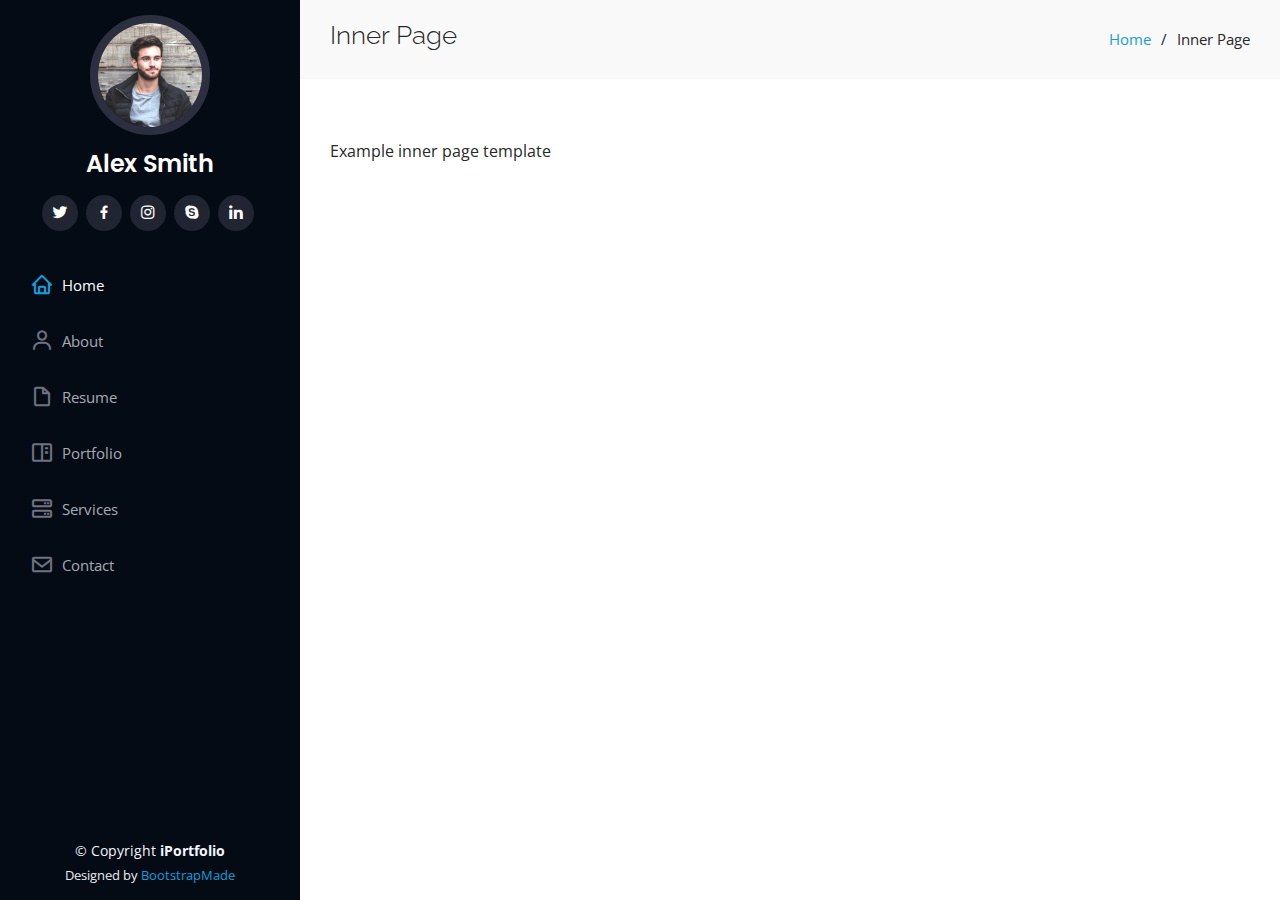
<file: inner-page.html>
<!DOCTYPE html>
<html lang="en">

<head>
  <meta charset="utf-8">
  <meta content="width=device-width, initial-scale=1.0" name="viewport">

  <title>Inner Page - iPortfolio Bootstrap Template</title>
  <meta content="" name="description">
  <meta content="" name="keywords">

  <!-- Favicons -->
  <link href="assets/img/favicon.png" rel="icon">
  <link href="assets/img/apple-touch-icon.png" rel="apple-touch-icon">

  <!-- Google Fonts -->
  <link href="https://fonts.googleapis.com/css?family=Open+Sans:300,300i,400,400i,600,600i,700,700i|Raleway:300,300i,400,400i,500,500i,600,600i,700,700i|Poppins:300,300i,400,400i,500,500i,600,600i,700,700i" rel="stylesheet">

  <!-- Vendor CSS Files -->
  <link href="assets/vendor/aos/aos.css" rel="stylesheet">
  <link href="assets/vendor/bootstrap/css/bootstrap.min.css" rel="stylesheet">
  <link href="assets/vendor/bootstrap-icons/bootstrap-icons.css" rel="stylesheet">
  <link href="assets/vendor/boxicons/css/boxicons.min.css" rel="stylesheet">
  <link href="assets/vendor/glightbox/css/glightbox.min.css" rel="stylesheet">
  <link href="assets/vendor/swiper/swiper-bundle.min.css" rel="stylesheet">

  <!-- Template Main CSS File -->
  <link href="assets/css/style.css" rel="stylesheet">

  <!-- =======================================================
  * Template Name: iPortfolio
  * Template URL: https://bootstrapmade.com/iportfolio-bootstrap-portfolio-websites-template/
  * Updated: Mar 17 2024 with Bootstrap v5.3.3
  * Author: BootstrapMade.com
  * License: https://bootstrapmade.com/license/
  ======================================================== -->
</head>

<body>

  <!-- ======= Mobile nav toggle button ======= -->
  <i class="bi bi-list mobile-nav-toggle d-xl-none"></i>

  <!-- ======= Header ======= -->
  <header id="header">
    <div class="d-flex flex-column">

      <div class="profile">
        <img src="assets/img/profile-img.jpg" alt="" class="img-fluid rounded-circle">
        <h1 class="text-light"><a href="index.html">Alex Smith</a></h1>
        <div class="social-links mt-3 text-center">
          <a href="#" class="twitter"><i class="bx bxl-twitter"></i></a>
          <a href="#" class="facebook"><i class="bx bxl-facebook"></i></a>
          <a href="#" class="instagram"><i class="bx bxl-instagram"></i></a>
          <a href="#" class="google-plus"><i class="bx bxl-skype"></i></a>
          <a href="#" class="linkedin"><i class="bx bxl-linkedin"></i></a>
        </div>
      </div>

      <nav id="navbar" class="nav-menu navbar">
        <ul>
          <li><a href="#hero" class="nav-link scrollto active"><i class="bx bx-home"></i> <span>Home</span></a></li>
          <li><a href="#about" class="nav-link scrollto"><i class="bx bx-user"></i> <span>About</span></a></li>
          <li><a href="#resume" class="nav-link scrollto"><i class="bx bx-file-blank"></i> <span>Resume</span></a></li>
          <li><a href="#portfolio" class="nav-link scrollto"><i class="bx bx-book-content"></i> <span>Portfolio</span></a></li>
          <li><a href="#services" class="nav-link scrollto"><i class="bx bx-server"></i> <span>Services</span></a></li>
          <li><a href="#contact" class="nav-link scrollto"><i class="bx bx-envelope"></i> <span>Contact</span></a></li>
        </ul>
      </nav><!-- .nav-menu -->
    </div>
  </header><!-- End Header -->

  <main id="main">

    <!-- ======= Breadcrumbs ======= -->
    <section class="breadcrumbs">
      <div class="container">

        <div class="d-flex justify-content-between align-items-center">
          <h2>Inner Page</h2>
          <ol>
            <li><a href="index.html">Home</a></li>
            <li>Inner Page</li>
          </ol>
        </div>

      </div>
    </section><!-- End Breadcrumbs -->

    <section class="inner-page">
      <div class="container">
        <p>
          Example inner page template
        </p>
      </div>
    </section>

  </main><!-- End #main -->

  <!-- ======= Footer ======= -->
  <footer id="footer">
    <div class="container">
      <div class="copyright">
        &copy; Copyright <strong><span>iPortfolio</span></strong>
      </div>
      <div class="credits">
        <!-- All the links in the footer should remain intact. -->
        <!-- You can delete the links only if you purchased the pro version. -->
        <!-- Licensing information: https://bootstrapmade.com/license/ -->
        <!-- Purchase the pro version with working PHP/AJAX contact form: https://bootstrapmade.com/iportfolio-bootstrap-portfolio-websites-template/ -->
        Designed by <a href="https://bootstrapmade.com/">BootstrapMade</a>
      </div>
    </div>
  </footer><!-- End  Footer -->

  <a href="#" class="back-to-top d-flex align-items-center justify-content-center"><i class="bi bi-arrow-up-short"></i></a>

  <!-- Vendor JS Files -->
  <script src="assets/vendor/purecounter/purecounter_vanilla.js"></script>
  <script src="assets/vendor/aos/aos.js"></script>
  <script src="assets/vendor/bootstrap/js/bootstrap.bundle.min.js"></script>
  <script src="assets/vendor/glightbox/js/glightbox.min.js"></script>
  <script src="assets/vendor/isotope-layout/isotope.pkgd.min.js"></script>
  <script src="assets/vendor/swiper/swiper-bundle.min.js"></script>
  <script src="assets/vendor/typed.js/typed.umd.js"></script>
  <script src="assets/vendor/waypoints/noframework.waypoints.js"></script>
  <script src="assets/vendor/php-email-form/validate.js"></script>

  <!-- Template Main JS File -->
  <script src="assets/js/main.js"></script>

</body>

</html>
</file>
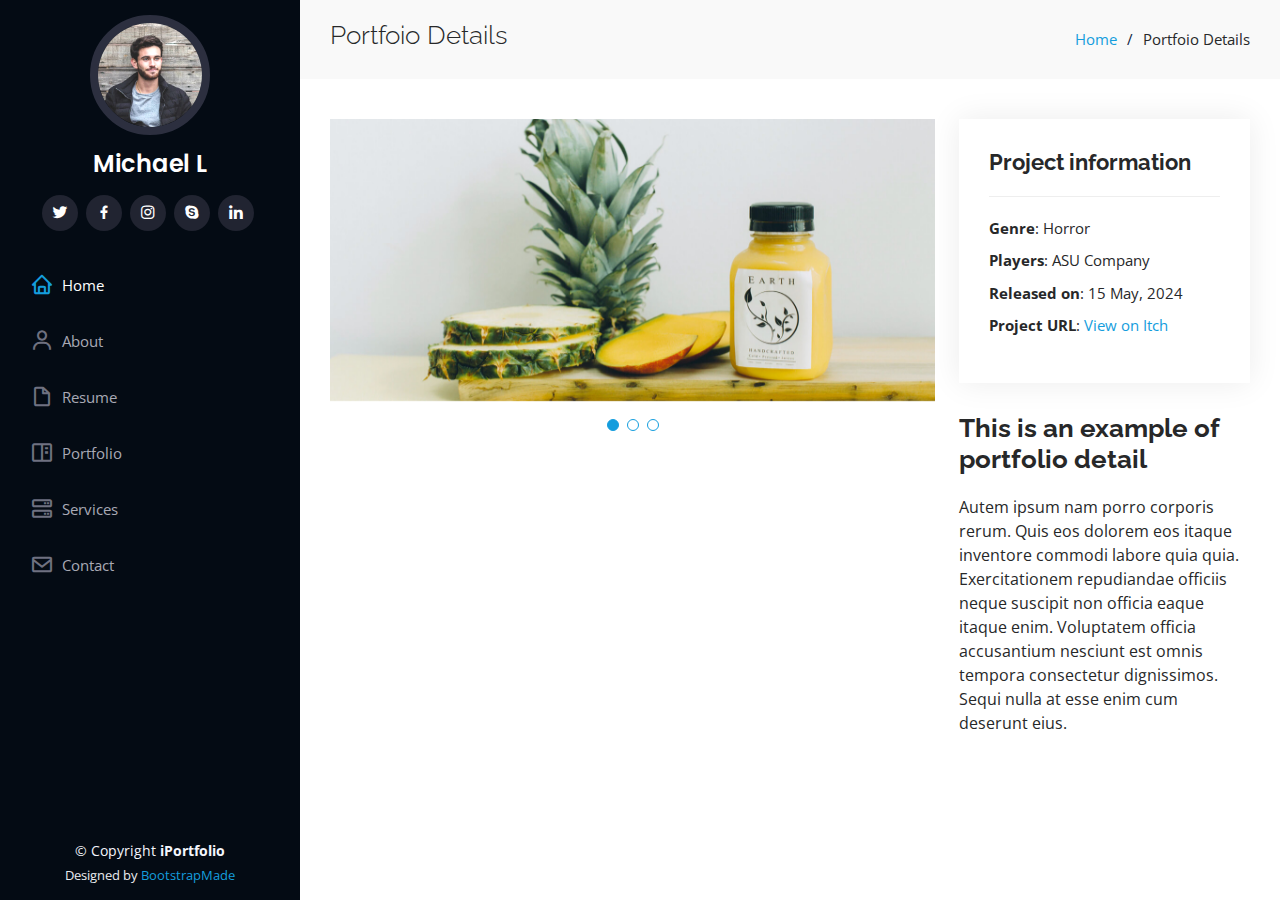
<file: portfolio-details-Absence.html>
<!DOCTYPE html>
<html lang="en">

<head>
  <meta charset="utf-8">
  <meta content="width=device-width, initial-scale=1.0" name="viewport">

  <title>Michael L Portfolio - Absence</title>
  <meta content="" name="description">
  <meta content="" name="keywords">

  <!-- Favicons -->
  <link href="assets/img/favicon.png" rel="icon">
  <link href="assets/img/apple-touch-icon.png" rel="apple-touch-icon">

  <!-- Google Fonts -->
  <link href="https://fonts.googleapis.com/css?family=Open+Sans:300,300i,400,400i,600,600i,700,700i|Raleway:300,300i,400,400i,500,500i,600,600i,700,700i|Poppins:300,300i,400,400i,500,500i,600,600i,700,700i" rel="stylesheet">

  <!-- Vendor CSS Files -->
  <link href="assets/vendor/aos/aos.css" rel="stylesheet">
  <link href="assets/vendor/bootstrap/css/bootstrap.min.css" rel="stylesheet">
  <link href="assets/vendor/bootstrap-icons/bootstrap-icons.css" rel="stylesheet">
  <link href="assets/vendor/boxicons/css/boxicons.min.css" rel="stylesheet">
  <link href="assets/vendor/glightbox/css/glightbox.min.css" rel="stylesheet">
  <link href="assets/vendor/swiper/swiper-bundle.min.css" rel="stylesheet">

  <!-- Template Main CSS File -->
  <link href="assets/css/style.css" rel="stylesheet">

  <!-- =======================================================
  * Template Name: iPortfolio
  * Template URL: https://bootstrapmade.com/iportfolio-bootstrap-portfolio-websites-template/
  * Updated: Mar 17 2024 with Bootstrap v5.3.3
  * Author: BootstrapMade.com
  * License: https://bootstrapmade.com/license/
  ======================================================== -->
</head>

<body>

  <!-- ======= Mobile nav toggle button ======= -->
  <i class="bi bi-list mobile-nav-toggle d-xl-none"></i>

  <!-- ======= Header ======= -->
  <header id="header">
    <div class="d-flex flex-column">

      <div class="profile">
        <img src="assets/img/profile-img.jpg" alt="" class="img-fluid rounded-circle">
        <h1 class="text-light"><a href="index.html">Michael L</a></h1>
        <div class="social-links mt-3 text-center">
          <a href="#" class="twitter"><i class="bx bxl-twitter"></i></a>
          <a href="#" class="facebook"><i class="bx bxl-facebook"></i></a>
          <a href="#" class="instagram"><i class="bx bxl-instagram"></i></a>
          <a href="#" class="google-plus"><i class="bx bxl-skype"></i></a>
          <a href="#" class="linkedin"><i class="bx bxl-linkedin"></i></a>
        </div>
      </div>

      <nav id="navbar" class="nav-menu navbar">
        <ul>
          <li><a href="#hero" class="nav-link scrollto active"><i class="bx bx-home"></i> <span>Home</span></a></li>
          <li><a href="#about" class="nav-link scrollto"><i class="bx bx-user"></i> <span>About</span></a></li>
          <li><a href="#resume" class="nav-link scrollto"><i class="bx bx-file-blank"></i> <span>Resume</span></a></li>
          <li><a href="#portfolio" class="nav-link scrollto"><i class="bx bx-book-content"></i> <span>Portfolio</span></a></li>
          <li><a href="#services" class="nav-link scrollto"><i class="bx bx-server"></i> <span>Services</span></a></li>
          <li><a href="#contact" class="nav-link scrollto"><i class="bx bx-envelope"></i> <span>Contact</span></a></li>
        </ul>
      </nav><!-- .nav-menu -->
    </div>
  </header><!-- End Header -->

  <main id="main">

    <!-- ======= Breadcrumbs ======= -->
    <section id="breadcrumbs" class="breadcrumbs">
      <div class="container">

        <div class="d-flex justify-content-between align-items-center">
          <h2>Portfoio Details</h2>
          <ol>
            <li><a href="index.html">Home</a></li>
            <li>Portfoio Details</li>
          </ol>
        </div>

      </div>
    </section><!-- End Breadcrumbs -->

    <!-- ======= Portfolio Details Section ======= -->
    <section id="portfolio-details" class="portfolio-details">
      <div class="container">

        <div class="row gy-4">

          <div class="col-lg-8">
            <div class="portfolio-details-slider swiper">
              <div class="swiper-wrapper align-items-center">

                <div class="swiper-slide">
                  <img src="assets/img/portfolio/portfolio-details-1.jpg" alt="">
                </div>

                <div class="swiper-slide">
                  <img src="assets/img/portfolio/portfolio-details-2.jpg" alt="">
                </div>

                <div class="swiper-slide">
                  <img src="assets/img/portfolio/portfolio-details-3.jpg" alt="">
                </div>

              </div>
              <div class="swiper-pagination"></div>
            </div>
          </div>

          <div class="col-lg-4">
            <div class="portfolio-info">
              <h3>Project information</h3>
              <ul>
                <li><strong>Genre</strong>: Horror</li>
                <li><strong>Players</strong>: ASU Company</li>
                <li><strong>Released on</strong>: 15 May, 2024</li>
                <li><strong>Project URL</strong>: <a href="http://www.downedzubat.itch.io">View on Itch</a></li>
              </ul>
            </div>
            <div class="portfolio-description">
              <h2>This is an example of portfolio detail</h2>
              <p>
                Autem ipsum nam porro corporis rerum. Quis eos dolorem eos itaque inventore commodi labore quia quia. Exercitationem repudiandae officiis neque suscipit non officia eaque itaque enim. Voluptatem officia accusantium nesciunt est omnis tempora consectetur dignissimos. Sequi nulla at esse enim cum deserunt eius.
              </p>
            </div>
          </div>

        </div>

      </div>
    </section><!-- End Portfolio Details Section -->

  </main><!-- End #main -->

  <!-- ======= Footer ======= -->
  <footer id="footer">
    <div class="container">
      <div class="copyright">
        &copy; Copyright <strong><span>iPortfolio</span></strong>
      </div>
      <div class="credits">
        <!-- All the links in the footer should remain intact. -->
        <!-- You can delete the links only if you purchased the pro version. -->
        <!-- Licensing information: https://bootstrapmade.com/license/ -->
        <!-- Purchase the pro version with working PHP/AJAX contact form: https://bootstrapmade.com/iportfolio-bootstrap-portfolio-websites-template/ -->
        Designed by <a href="https://bootstrapmade.com/">BootstrapMade</a>
      </div>
    </div>
  </footer><!-- End  Footer -->

  <a href="#" class="back-to-top d-flex align-items-center justify-content-center"><i class="bi bi-arrow-up-short"></i></a>

  <!-- Vendor JS Files -->
  <script src="assets/vendor/purecounter/purecounter_vanilla.js"></script>
  <script src="assets/vendor/aos/aos.js"></script>
  <script src="assets/vendor/bootstrap/js/bootstrap.bundle.min.js"></script>
  <script src="assets/vendor/glightbox/js/glightbox.min.js"></script>
  <script src="assets/vendor/isotope-layout/isotope.pkgd.min.js"></script>
  <script src="assets/vendor/swiper/swiper-bundle.min.js"></script>
  <script src="assets/vendor/typed.js/typed.umd.js"></script>
  <script src="assets/vendor/waypoints/noframework.waypoints.js"></script>
  <script src="assets/vendor/php-email-form/validate.js"></script>

  <!-- Template Main JS File -->
  <script src="assets/js/main.js"></script>

</body>

</html>
</file>
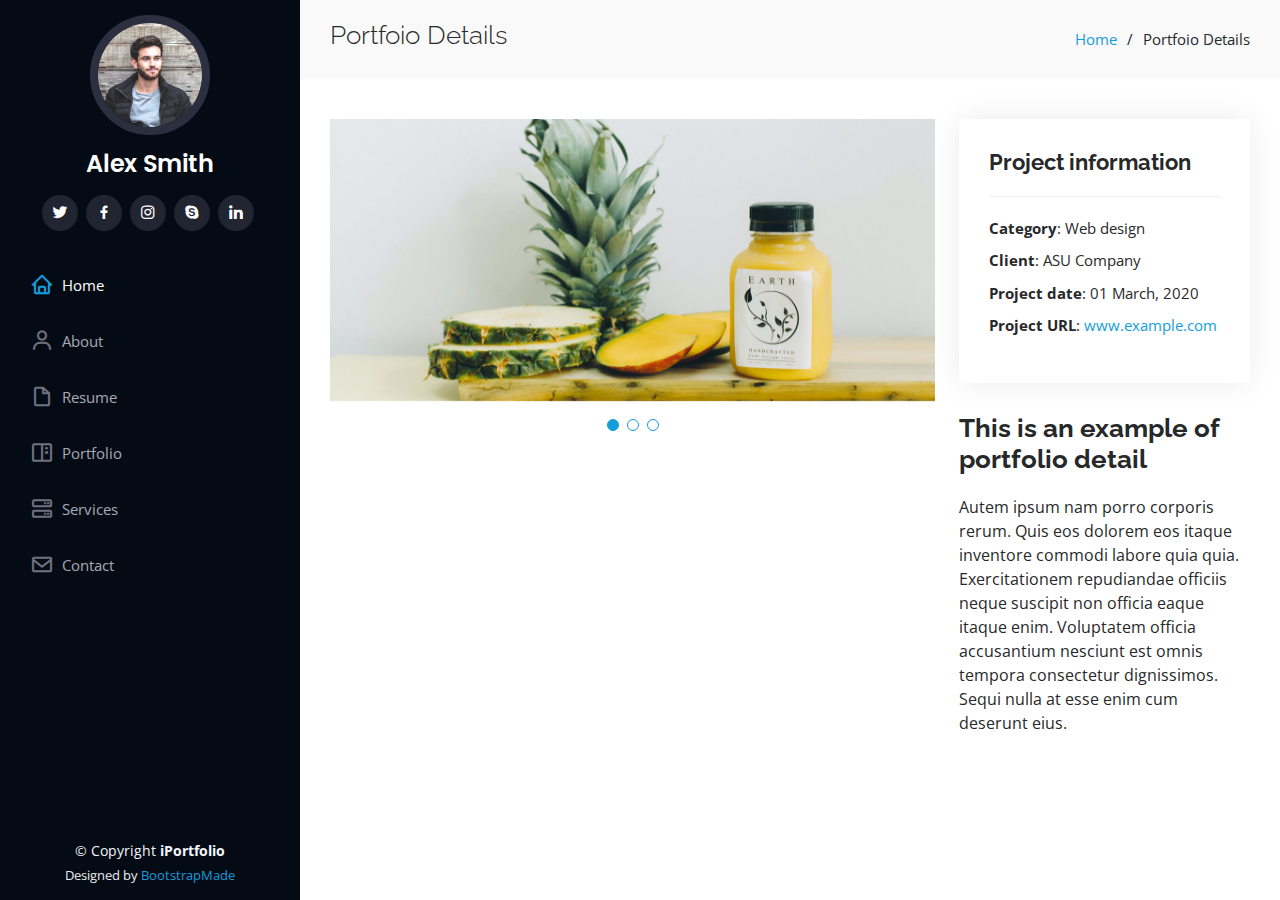
<file: portfolio-details-ParodyPleasure.html>
<!DOCTYPE html>
<html lang="en">

<head>
  <meta charset="utf-8">
  <meta content="width=device-width, initial-scale=1.0" name="viewport">

  <title>Portfolio Details - iPortfolio Bootstrap Template</title>
  <meta content="" name="description">
  <meta content="" name="keywords">

  <!-- Favicons -->
  <link href="assets/img/favicon.png" rel="icon">
  <link href="assets/img/apple-touch-icon.png" rel="apple-touch-icon">

  <!-- Google Fonts -->
  <link href="https://fonts.googleapis.com/css?family=Open+Sans:300,300i,400,400i,600,600i,700,700i|Raleway:300,300i,400,400i,500,500i,600,600i,700,700i|Poppins:300,300i,400,400i,500,500i,600,600i,700,700i" rel="stylesheet">

  <!-- Vendor CSS Files -->
  <link href="assets/vendor/aos/aos.css" rel="stylesheet">
  <link href="assets/vendor/bootstrap/css/bootstrap.min.css" rel="stylesheet">
  <link href="assets/vendor/bootstrap-icons/bootstrap-icons.css" rel="stylesheet">
  <link href="assets/vendor/boxicons/css/boxicons.min.css" rel="stylesheet">
  <link href="assets/vendor/glightbox/css/glightbox.min.css" rel="stylesheet">
  <link href="assets/vendor/swiper/swiper-bundle.min.css" rel="stylesheet">

  <!-- Template Main CSS File -->
  <link href="assets/css/style.css" rel="stylesheet">

  <!-- =======================================================
  * Template Name: iPortfolio
  * Template URL: https://bootstrapmade.com/iportfolio-bootstrap-portfolio-websites-template/
  * Updated: Mar 17 2024 with Bootstrap v5.3.3
  * Author: BootstrapMade.com
  * License: https://bootstrapmade.com/license/
  ======================================================== -->
</head>

<body>

  <!-- ======= Mobile nav toggle button ======= -->
  <i class="bi bi-list mobile-nav-toggle d-xl-none"></i>

  <!-- ======= Header ======= -->
  <header id="header">
    <div class="d-flex flex-column">

      <div class="profile">
        <img src="assets/img/profile-img.jpg" alt="" class="img-fluid rounded-circle">
        <h1 class="text-light"><a href="index.html">Alex Smith</a></h1>
        <div class="social-links mt-3 text-center">
          <a href="#" class="twitter"><i class="bx bxl-twitter"></i></a>
          <a href="#" class="facebook"><i class="bx bxl-facebook"></i></a>
          <a href="#" class="instagram"><i class="bx bxl-instagram"></i></a>
          <a href="#" class="google-plus"><i class="bx bxl-skype"></i></a>
          <a href="#" class="linkedin"><i class="bx bxl-linkedin"></i></a>
        </div>
      </div>

      <nav id="navbar" class="nav-menu navbar">
        <ul>
          <li><a href="#hero" class="nav-link scrollto active"><i class="bx bx-home"></i> <span>Home</span></a></li>
          <li><a href="#about" class="nav-link scrollto"><i class="bx bx-user"></i> <span>About</span></a></li>
          <li><a href="#resume" class="nav-link scrollto"><i class="bx bx-file-blank"></i> <span>Resume</span></a></li>
          <li><a href="#portfolio" class="nav-link scrollto"><i class="bx bx-book-content"></i> <span>Portfolio</span></a></li>
          <li><a href="#services" class="nav-link scrollto"><i class="bx bx-server"></i> <span>Services</span></a></li>
          <li><a href="#contact" class="nav-link scrollto"><i class="bx bx-envelope"></i> <span>Contact</span></a></li>
        </ul>
      </nav><!-- .nav-menu -->
    </div>
  </header><!-- End Header -->

  <main id="main">

    <!-- ======= Breadcrumbs ======= -->
    <section id="breadcrumbs" class="breadcrumbs">
      <div class="container">

        <div class="d-flex justify-content-between align-items-center">
          <h2>Portfoio Details</h2>
          <ol>
            <li><a href="index.html">Home</a></li>
            <li>Portfoio Details</li>
          </ol>
        </div>

      </div>
    </section><!-- End Breadcrumbs -->

    <!-- ======= Portfolio Details Section ======= -->
    <section id="portfolio-details" class="portfolio-details">
      <div class="container">

        <div class="row gy-4">

          <div class="col-lg-8">
            <div class="portfolio-details-slider swiper">
              <div class="swiper-wrapper align-items-center">

                <div class="swiper-slide">
                  <img src="assets/img/portfolio/portfolio-details-1.jpg" alt="">
                </div>

                <div class="swiper-slide">
                  <img src="assets/img/portfolio/portfolio-details-2.jpg" alt="">
                </div>

                <div class="swiper-slide">
                  <img src="assets/img/portfolio/portfolio-details-3.jpg" alt="">
                </div>

              </div>
              <div class="swiper-pagination"></div>
            </div>
          </div>

          <div class="col-lg-4">
            <div class="portfolio-info">
              <h3>Project information</h3>
              <ul>
                <li><strong>Category</strong>: Web design</li>
                <li><strong>Client</strong>: ASU Company</li>
                <li><strong>Project date</strong>: 01 March, 2020</li>
                <li><strong>Project URL</strong>: <a href="#">www.example.com</a></li>
              </ul>
            </div>
            <div class="portfolio-description">
              <h2>This is an example of portfolio detail</h2>
              <p>
                Autem ipsum nam porro corporis rerum. Quis eos dolorem eos itaque inventore commodi labore quia quia. Exercitationem repudiandae officiis neque suscipit non officia eaque itaque enim. Voluptatem officia accusantium nesciunt est omnis tempora consectetur dignissimos. Sequi nulla at esse enim cum deserunt eius.
              </p>
            </div>
          </div>

        </div>

      </div>
    </section><!-- End Portfolio Details Section -->

  </main><!-- End #main -->

  <!-- ======= Footer ======= -->
  <footer id="footer">
    <div class="container">
      <div class="copyright">
        &copy; Copyright <strong><span>iPortfolio</span></strong>
      </div>
      <div class="credits">
        <!-- All the links in the footer should remain intact. -->
        <!-- You can delete the links only if you purchased the pro version. -->
        <!-- Licensing information: https://bootstrapmade.com/license/ -->
        <!-- Purchase the pro version with working PHP/AJAX contact form: https://bootstrapmade.com/iportfolio-bootstrap-portfolio-websites-template/ -->
        Designed by <a href="https://bootstrapmade.com/">BootstrapMade</a>
      </div>
    </div>
  </footer><!-- End  Footer -->

  <a href="#" class="back-to-top d-flex align-items-center justify-content-center"><i class="bi bi-arrow-up-short"></i></a>

  <!-- Vendor JS Files -->
  <script src="assets/vendor/purecounter/purecounter_vanilla.js"></script>
  <script src="assets/vendor/aos/aos.js"></script>
  <script src="assets/vendor/bootstrap/js/bootstrap.bundle.min.js"></script>
  <script src="assets/vendor/glightbox/js/glightbox.min.js"></script>
  <script src="assets/vendor/isotope-layout/isotope.pkgd.min.js"></script>
  <script src="assets/vendor/swiper/swiper-bundle.min.js"></script>
  <script src="assets/vendor/typed.js/typed.umd.js"></script>
  <script src="assets/vendor/waypoints/noframework.waypoints.js"></script>
  <script src="assets/vendor/php-email-form/validate.js"></script>

  <!-- Template Main JS File -->
  <script src="assets/js/main.js"></script>

</body>

</html>
</file>
<file: assets/css/style.css>
/**
* Template Name: iPortfolio
* Template URL: https://bootstrapmade.com/iportfolio-bootstrap-portfolio-websites-template/
* Updated: Mar 17 2024 with Bootstrap v5.3.3
* Author: BootstrapMade.com
* License: https://bootstrapmade.com/license/
*/

/*--------------------------------------------------------------
# General
--------------------------------------------------------------*/
body {
  font-family: "Open Sans", sans-serif;
  color: #272829;
}

a {
  color: #149ddd;
  text-decoration: none;
}

a:hover {
  color: #37b3ed;
  text-decoration: none;
}

h1,
h2,
h3,
h4,
h5,
h6 {
  font-family: "Raleway", sans-serif;
}

/*--------------------------------------------------------------
# Back to top button
--------------------------------------------------------------*/
.back-to-top {
  position: fixed;
  visibility: hidden;
  opacity: 0;
  right: 15px;
  bottom: 15px;
  z-index: 996;
  background: #149ddd;
  width: 40px;
  height: 40px;
  border-radius: 50px;
  transition: all 0.4s;
}

.back-to-top i {
  font-size: 28px;
  color: #fff;
  line-height: 0;
}

.back-to-top:hover {
  background: #2eafec;
  color: #fff;
}

.back-to-top.active {
  visibility: visible;
  opacity: 1;
}

/*--------------------------------------------------------------
# Header
--------------------------------------------------------------*/
#header {
  position: fixed;
  top: 0;
  left: 0;
  bottom: 0;
  width: 300px;
  transition: all ease-in-out 0.5s;
  z-index: 9997;
  transition: all 0.5s;
  padding: 0 15px;
  background: #040b14;
  overflow-y: auto;
}

#header .profile img {
  margin: 15px auto;
  display: block;
  width: 120px;
  border: 8px solid #2c2f3f;
}

#header .profile h1 {
  font-size: 24px;
  margin: 0;
  padding: 0;
  font-weight: 600;
  -moz-text-align-last: center;
  text-align-last: center;
  font-family: "Poppins", sans-serif;
}

#header .profile h1 a,
#header .profile h1 a:hover {
  color: #fff;
  text-decoration: none;
}

#header .profile .social-links a {
  font-size: 18px;
  display: inline-block;
  background: #212431;
  color: #fff;
  line-height: 1;
  padding: 8px 0;
  margin-right: 4px;
  border-radius: 50%;
  text-align: center;
  width: 36px;
  height: 36px;
  transition: 0.3s;
}

#header .profile .social-links a:hover {
  background: #149ddd;
  color: #fff;
  text-decoration: none;
}

#main {
  margin-left: 300px;
}

.container,
.container-fluid {
  padding-left: 30px;
  padding-right: 30px;
}

@media (max-width: 1199px) {
  #header {
    left: -300px;
  }

  #main {
    margin-left: 0;
  }

  .container,
  .container-fluid {
    padding-left: 12px;
    padding-right: 12px;
  }
}

/*--------------------------------------------------------------
# Navigation Menu
--------------------------------------------------------------*/
/* Desktop Navigation */
.nav-menu {
  padding: 30px 0 0 0;
}

.nav-menu * {
  margin: 0;
  padding: 0;
  list-style: none;
}

.nav-menu>ul>li {
  position: relative;
  white-space: nowrap;
}

.nav-menu a,
.nav-menu a:focus {
  display: flex;
  align-items: center;
  color: #a8a9b4;
  padding: 12px 15px;
  margin-bottom: 8px;
  transition: 0.3s;
  font-size: 15px;
}

.nav-menu a i,
.nav-menu a:focus i {
  font-size: 24px;
  padding-right: 8px;
  color: #6f7180;
}

.nav-menu a:hover,
.nav-menu .active,
.nav-menu .active:focus,
.nav-menu li:hover>a {
  text-decoration: none;
  color: #fff;
}

.nav-menu a:hover i,
.nav-menu .active i,
.nav-menu .active:focus i,
.nav-menu li:hover>a i {
  color: #149ddd;
}

/* Mobile Navigation */
.mobile-nav-toggle {
  position: fixed;
  right: 15px;
  top: 15px;
  z-index: 9998;
  border: 0;
  font-size: 24px;
  transition: all 0.4s;
  outline: none !important;
  background-color: #149ddd;
  color: #fff;
  width: 40px;
  height: 40px;
  display: inline-flex;
  align-items: center;
  justify-content: center;
  line-height: 0;
  border-radius: 50px;
  cursor: pointer;
}

.mobile-nav-active {
  overflow: hidden;
}

.mobile-nav-active #header {
  left: 0;
}

/*--------------------------------------------------------------
# Hero Section
--------------------------------------------------------------*/
#hero {
  width: 100%;
  height: 100vh;
  background: url("../img/hero-bg.jpg") top center;
  background-size: cover;
}

#hero:before {
  content: "";
  background: rgba(5, 13, 24, 0.3);
  position: absolute;
  bottom: 0;
  top: 0;
  left: 0;
  right: 0;
  z-index: 1;
}

#hero .hero-container {
  position: relative;
  z-index: 2;
  min-width: 300px;
}

#hero h1 {
  margin: 0 0 10px 0;
  font-size: 64px;
  font-weight: 700;
  line-height: 56px;
  color: #fff;
}

#hero p {
  color: #fff;
  margin-bottom: 50px;
  font-size: 26px;
  font-family: "Poppins", sans-serif;
}

#hero p span {
  color: #fff;
  padding-bottom: 4px;
  letter-spacing: 1px;
  border-bottom: 3px solid #149ddd;
}

@media (min-width: 1024px) {
  #hero {
    background-attachment: fixed;
  }
}

@media (max-width: 768px) {
  #hero h1 {
    font-size: 28px;
    line-height: 36px;
  }

  #hero h2 {
    font-size: 18px;
    line-height: 24px;
    margin-bottom: 30px;
  }
}

/*--------------------------------------------------------------
# Sections General
--------------------------------------------------------------*/
section {
  padding: 60px 0;
  overflow: hidden;
}

.section-bg {
  background: #f5f8fd;
}

.section-title {
  padding-bottom: 30px;
}

.section-title h2 {
  font-size: 32px;
  font-weight: bold;
  margin-bottom: 20px;
  padding-bottom: 20px;
  position: relative;
  color: #173b6c;
}

.section-title h2::after {
  content: "";
  position: absolute;
  display: block;
  width: 50px;
  height: 3px;
  background: #149ddd;
  bottom: 0;
  left: 0;
}

.section-title p {
  margin-bottom: 0;
}

/*--------------------------------------------------------------
# About
--------------------------------------------------------------*/
.about .content h3 {
  font-weight: 700;
  font-size: 26px;
  color: #173b6c;
}

.about .content ul {
  list-style: none;
  padding: 0;
}

.about .content ul li {
  margin-bottom: 20px;
  display: flex;
  align-items: center;
}

.about .content ul strong {
  margin-right: 10px;
}

.about .content ul i {
  font-size: 16px;
  margin-right: 5px;
  color: #149ddd;
  line-height: 0;
}

.about .content p:last-child {
  margin-bottom: 0;
}

/*--------------------------------------------------------------
# Facts
--------------------------------------------------------------*/
.facts {
  padding-bottom: 30px;
}

.facts .count-box {
  padding: 30px;
  width: 100%;
}

.facts .count-box i {
  display: block;
  font-size: 44px;
  color: #149ddd;
  float: left;
  line-height: 0;
}

.facts .count-box span {
  font-size: 48px;
  line-height: 40px;
  display: block;
  font-weight: 700;
  color: #050d18;
  margin-left: 60px;
}

.facts .count-box p {
  padding: 15px 0 0 0;
  margin: 0 0 0 60px;
  font-family: "Raleway", sans-serif;
  font-size: 14px;
  color: #122f57;
}

.facts .count-box a {
  font-weight: 600;
  display: block;
  margin-top: 20px;
  color: #122f57;
  font-size: 15px;
  font-family: "Poppins", sans-serif;
  transition: ease-in-out 0.3s;
}

.facts .count-box a:hover {
  color: #1f5297;
}

/*--------------------------------------------------------------
# Akills
--------------------------------------------------------------*/
.skills .progress {
  height: 60px;
  display: block;
  background: none;
  border-radius: 0;
}

.skills .progress .skill {
  padding: 0;
  margin: 0 0 6px 0;
  text-transform: uppercase;
  display: block;
  font-weight: 600;
  font-family: "Poppins", sans-serif;
  color: #050d18;
}

.skills .progress .skill .val {
  float: right;
  font-style: normal;
}

.skills .progress-bar-wrap {
  background: #dce8f8;
  height: 10px;
}

.skills .progress-bar {
  width: 1px;
  height: 10px;
  transition: 0.9s;
  background-color: #149ddd;
}

/*--------------------------------------------------------------
# Resume
--------------------------------------------------------------*/
.resume .resume-title {
  font-size: 26px;
  font-weight: 700;
  margin-top: 20px;
  margin-bottom: 20px;
  color: #050d18;
}

.resume .resume-item {
  padding: 0 0 20px 20px;
  margin-top: -2px;
  border-left: 2px solid #1f5297;
  position: relative;
}

.resume .resume-item h4 {
  line-height: 18px;
  font-size: 18px;
  font-weight: 600;
  text-transform: uppercase;
  font-family: "Poppins", sans-serif;
  color: #050d18;
  margin-bottom: 10px;
}

.resume .resume-item h5 {
  font-size: 16px;
  background: #e4edf9;
  padding: 5px 15px;
  display: inline-block;
  font-weight: 600;
  margin-bottom: 10px;
}

.resume .resume-item ul {
  padding-left: 20px;
}

.resume .resume-item ul li {
  padding-bottom: 10px;
}

.resume .resume-item:last-child {
  padding-bottom: 0;
}

.resume .resume-item::before {
  content: "";
  position: absolute;
  width: 16px;
  height: 16px;
  border-radius: 50px;
  left: -9px;
  top: 0;
  background: #fff;
  border: 2px solid #1f5297;
}

/*--------------------------------------------------------------
# Portfolio
--------------------------------------------------------------*/
.portfolio .portfolio-item {
  margin-bottom: 30px;
}

.portfolio #portfolio-flters {
  padding: 0;
  margin: 0 auto 35px auto;
  list-style: none;
  text-align: center;
  background: #fff;
  border-radius: 50px;
  padding: 2px 15px;
}

.portfolio #portfolio-flters li {
  cursor: pointer;
  display: inline-block;
  padding: 10px 15px 8px 15px;
  font-size: 14px;
  font-weight: 600;
  line-height: 1;
  text-transform: uppercase;
  color: #272829;
  margin-bottom: 5px;
  transition: all 0.3s ease-in-out;
}

.portfolio #portfolio-flters li:hover,
.portfolio #portfolio-flters li.filter-active {
  color: #149ddd;
}

.portfolio #portfolio-flters li:last-child {
  margin-right: 0;
}

.portfolio .portfolio-wrap {
  transition: 0.3s;
  position: relative;
  overflow: hidden;
  z-index: 1;
}

.portfolio .portfolio-wrap::before {
  content: "";
  background: rgba(255, 255, 255, 0.5);
  position: absolute;
  left: 0;
  right: 0;
  top: 0;
  bottom: 0;
  transition: all ease-in-out 0.3s;
  z-index: 2;
  opacity: 0;
}

.portfolio .portfolio-wrap .portfolio-links {
  opacity: 1;
  left: 0;
  right: 0;
  bottom: -60px;
  z-index: 3;
  position: absolute;
  transition: all ease-in-out 0.3s;
  display: flex;
  justify-content: center;
}

.portfolio .portfolio-wrap .portfolio-links a {
  color: #fff;
  font-size: 28px;
  text-align: center;
  background: rgba(20, 157, 221, 0.75);
  transition: 0.3s;
  width: 50%;
}

.portfolio .portfolio-wrap .portfolio-links a:hover {
  background: rgba(20, 157, 221, 0.95);
}

.portfolio .portfolio-wrap .portfolio-links a+a {
  border-left: 1px solid #37b3ed;
}

.portfolio .portfolio-wrap:hover::before {
  top: 0;
  left: 0;
  right: 0;
  bottom: 0;
  opacity: 1;
}

.portfolio .portfolio-wrap:hover .portfolio-links {
  opacity: 1;
  bottom: 0;
}

/*--------------------------------------------------------------
# Portfolio Details
--------------------------------------------------------------*/
.portfolio-details {
  padding-top: 40px;
}

.portfolio-details .portfolio-details-slider img {
  width: 100%;
}

.portfolio-details .portfolio-details-slider .swiper-pagination {
  margin-top: 20px;
  position: relative;
}

.portfolio-details .portfolio-details-slider .swiper-pagination .swiper-pagination-bullet {
  width: 12px;
  height: 12px;
  background-color: #fff;
  opacity: 1;
  border: 1px solid #149ddd;
}

.portfolio-details .portfolio-details-slider .swiper-pagination .swiper-pagination-bullet-active {
  background-color: #149ddd;
}

.portfolio-details .portfolio-info {
  padding: 30px;
  box-shadow: 0px 0 30px rgba(5, 13, 24, 0.08);
}

.portfolio-details .portfolio-info h3 {
  font-size: 22px;
  font-weight: 700;
  margin-bottom: 20px;
  padding-bottom: 20px;
  border-bottom: 1px solid #eee;
}

.portfolio-details .portfolio-info ul {
  list-style: none;
  padding: 0;
  font-size: 15px;
}

.portfolio-details .portfolio-info ul li+li {
  margin-top: 10px;
}

.portfolio-details .portfolio-description {
  padding-top: 30px;
}

.portfolio-details .portfolio-description h2 {
  font-size: 26px;
  font-weight: 700;
  margin-bottom: 20px;
}

.portfolio-details .portfolio-description p {
  padding: 0;
}

/*--------------------------------------------------------------
# Services
--------------------------------------------------------------*/
.services .icon-box {
  margin-bottom: 20px;
}

.services .icon {
  float: left;
  display: flex;
  align-items: center;
  justify-content: center;
  width: 54px;
  height: 54px;
  background: #149ddd;
  border-radius: 50%;
  transition: 0.5s;
  border: 1px solid #149ddd;
}

.services .icon i {
  color: #fff;
  font-size: 24px;
  line-height: 0;
}

.services .icon-box:hover .icon {
  background: #fff;
}

.services .icon-box:hover .icon i {
  color: #149ddd;
}

.services .title {
  margin-left: 80px;
  font-weight: 700;
  margin-bottom: 15px;
  font-size: 18px;
}

.services .title a {
  color: #343a40;
}

.services .title a:hover {
  color: #149ddd;
}

.services .description {
  margin-left: 80px;
  line-height: 24px;
  font-size: 14px;
}

/*--------------------------------------------------------------
# Testimonials
--------------------------------------------------------------*/
.testimonials .testimonials-carousel,
.testimonials .testimonials-slider {
  overflow: hidden;
}

.testimonials .testimonial-item {
  box-sizing: content-box;
  text-align: center;
  min-height: 320px;
}

.testimonials .testimonial-item .testimonial-img {
  width: 90px;
  border-radius: 50%;
  margin: 0 auto;
}

.testimonials .testimonial-item h3 {
  font-size: 18px;
  font-weight: bold;
  margin: 10px 0 5px 0;
  color: #111;
}

.testimonials .testimonial-item h4 {
  font-size: 14px;
  color: #999;
  margin: 0;
}

.testimonials .testimonial-item .quote-icon-left,
.testimonials .testimonial-item .quote-icon-right {
  color: #c3e8fa;
  font-size: 26px;
}

.testimonials .testimonial-item .quote-icon-left {
  display: inline-block;
  left: -5px;
  position: relative;
}

.testimonials .testimonial-item .quote-icon-right {
  display: inline-block;
  right: -5px;
  position: relative;
  top: 10px;
}

.testimonials .testimonial-item p {
  font-style: italic;
  margin: 0 15px 15px 15px;
  padding: 20px;
  background: #fff;
  position: relative;
  margin-bottom: 35px;
  border-radius: 6px;
  box-shadow: 0px 2px 15px rgba(0, 0, 0, 0.1);
}

.testimonials .testimonial-item p::after {
  content: "";
  width: 0;
  height: 0;
  border-top: 20px solid #fff;
  border-right: 20px solid transparent;
  border-left: 20px solid transparent;
  position: absolute;
  bottom: -20px;
  left: calc(50% - 20px);
}

.testimonials .swiper-pagination {
  margin-top: 20px;
  position: relative;
}

.testimonials .swiper-pagination .swiper-pagination-bullet {
  width: 12px;
  height: 12px;
  background-color: #fff;
  opacity: 1;
  border: 1px solid #149ddd;
}

.testimonials .swiper-pagination .swiper-pagination-bullet-active {
  background-color: #149ddd;
}

/*--------------------------------------------------------------
# Contact
--------------------------------------------------------------*/
.contact {
  padding-bottom: 130px;
}

.contact .info {
  padding: 30px;
  background: #fff;
  width: 100%;
  box-shadow: 0 0 24px 0 rgba(0, 0, 0, 0.12);
}

.contact .info i {
  font-size: 20px;
  color: #149ddd;
  float: left;
  width: 44px;
  height: 44px;
  background: #dff3fc;
  display: flex;
  justify-content: center;
  align-items: center;
  border-radius: 50px;
  transition: all 0.3s ease-in-out;
}

.contact .info h4 {
  padding: 0 0 0 60px;
  font-size: 22px;
  font-weight: 600;
  margin-bottom: 5px;
  color: #050d18;
}

.contact .info p {
  padding: 0 0 10px 60px;
  margin-bottom: 20px;
  font-size: 14px;
  color: #173b6c;
}

.contact .info .email p {
  padding-top: 5px;
}

.contact .info .social-links {
  padding-left: 60px;
}

.contact .info .social-links a {
  font-size: 18px;
  display: inline-block;
  background: #333;
  color: #fff;
  line-height: 1;
  padding: 8px 0;
  border-radius: 50%;
  text-align: center;
  width: 36px;
  height: 36px;
  transition: 0.3s;
  margin-right: 10px;
}

.contact .info .social-links a:hover {
  background: #149ddd;
  color: #fff;
}

.contact .info .email:hover i,
.contact .info .address:hover i,
.contact .info .phone:hover i {
  background: #149ddd;
  color: #fff;
}

.contact .php-email-form {
  width: 100%;
  padding: 30px;
  background: #fff;
  box-shadow: 0 0 24px 0 rgba(0, 0, 0, 0.12);
}

.contact .php-email-form .form-group {
  padding-bottom: 8px;
}

.contact .php-email-form .validate {
  display: none;
  color: red;
  margin: 0 0 15px 0;
  font-weight: 400;
  font-size: 13px;
}

.contact .php-email-form .error-message {
  display: none;
  color: #fff;
  background: #ed3c0d;
  text-align: left;
  padding: 15px;
  font-weight: 600;
}

.contact .php-email-form .error-message br+br {
  margin-top: 25px;
}

.contact .php-email-form .sent-message {
  display: none;
  color: #fff;
  background: #18d26e;
  text-align: center;
  padding: 15px;
  font-weight: 600;
}

.contact .php-email-form .loading {
  display: none;
  background: #fff;
  text-align: center;
  padding: 15px;
}

.contact .php-email-form .loading:before {
  content: "";
  display: inline-block;
  border-radius: 50%;
  width: 24px;
  height: 24px;
  margin: 0 10px -6px 0;
  border: 3px solid #18d26e;
  border-top-color: #eee;
  animation: animate-loading 1s linear infinite;
}

.contact .php-email-form .form-group {
  margin-bottom: 15px;
}

.contact .php-email-form label {
  padding-bottom: 8px;
}

.contact .php-email-form input,
.contact .php-email-form textarea {
  border-radius: 0;
  box-shadow: none;
  font-size: 14px;
}

.contact .php-email-form input {
  height: 44px;
}

.contact .php-email-form textarea {
  padding: 10px 15px;
}

.contact .php-email-form button[type=submit] {
  background: #149ddd;
  border: 0;
  padding: 10px 24px;
  color: #fff;
  transition: 0.4s;
  border-radius: 4px;
}

.contact .php-email-form button[type=submit]:hover {
  background: #37b3ed;
}

@keyframes animate-loading {
  0% {
    transform: rotate(0deg);
  }

  100% {
    transform: rotate(360deg);
  }
}

/*--------------------------------------------------------------
# Breadcrumbs
--------------------------------------------------------------*/
.breadcrumbs {
  padding: 20px 0;
  background: #f9f9f9;
}

.breadcrumbs h2 {
  font-size: 26px;
  font-weight: 300;
}

.breadcrumbs ol {
  display: flex;
  flex-wrap: wrap;
  list-style: none;
  padding: 0;
  margin: 0;
  font-size: 15px;
}

.breadcrumbs ol li+li {
  padding-left: 10px;
}

.breadcrumbs ol li+li::before {
  display: inline-block;
  padding-right: 10px;
  color: #0e2442;
  content: "/";
}

@media (max-width: 768px) {
  .breadcrumbs .d-flex {
    display: block !important;
  }

  .breadcrumbs ol {
    display: block;
  }

  .breadcrumbs ol li {
    display: inline-block;
  }
}

/*--------------------------------------------------------------
# Footer
--------------------------------------------------------------*/
#footer {
  padding: 15px;
  color: #f4f6fd;
  font-size: 14px;
  position: fixed;
  left: 0;
  bottom: 0;
  width: 300px;
  z-index: 9999;
  background: #040b14;
}

#footer .copyright {
  text-align: center;
}

#footer .credits {
  padding-top: 5px;
  text-align: center;
  font-size: 13px;
  color: #eaebf0;
}

@media (max-width: 1199px) {
  #footer {
    position: static;
    width: auto;
    padding-right: 20px 15px;
  }
}
</file>
